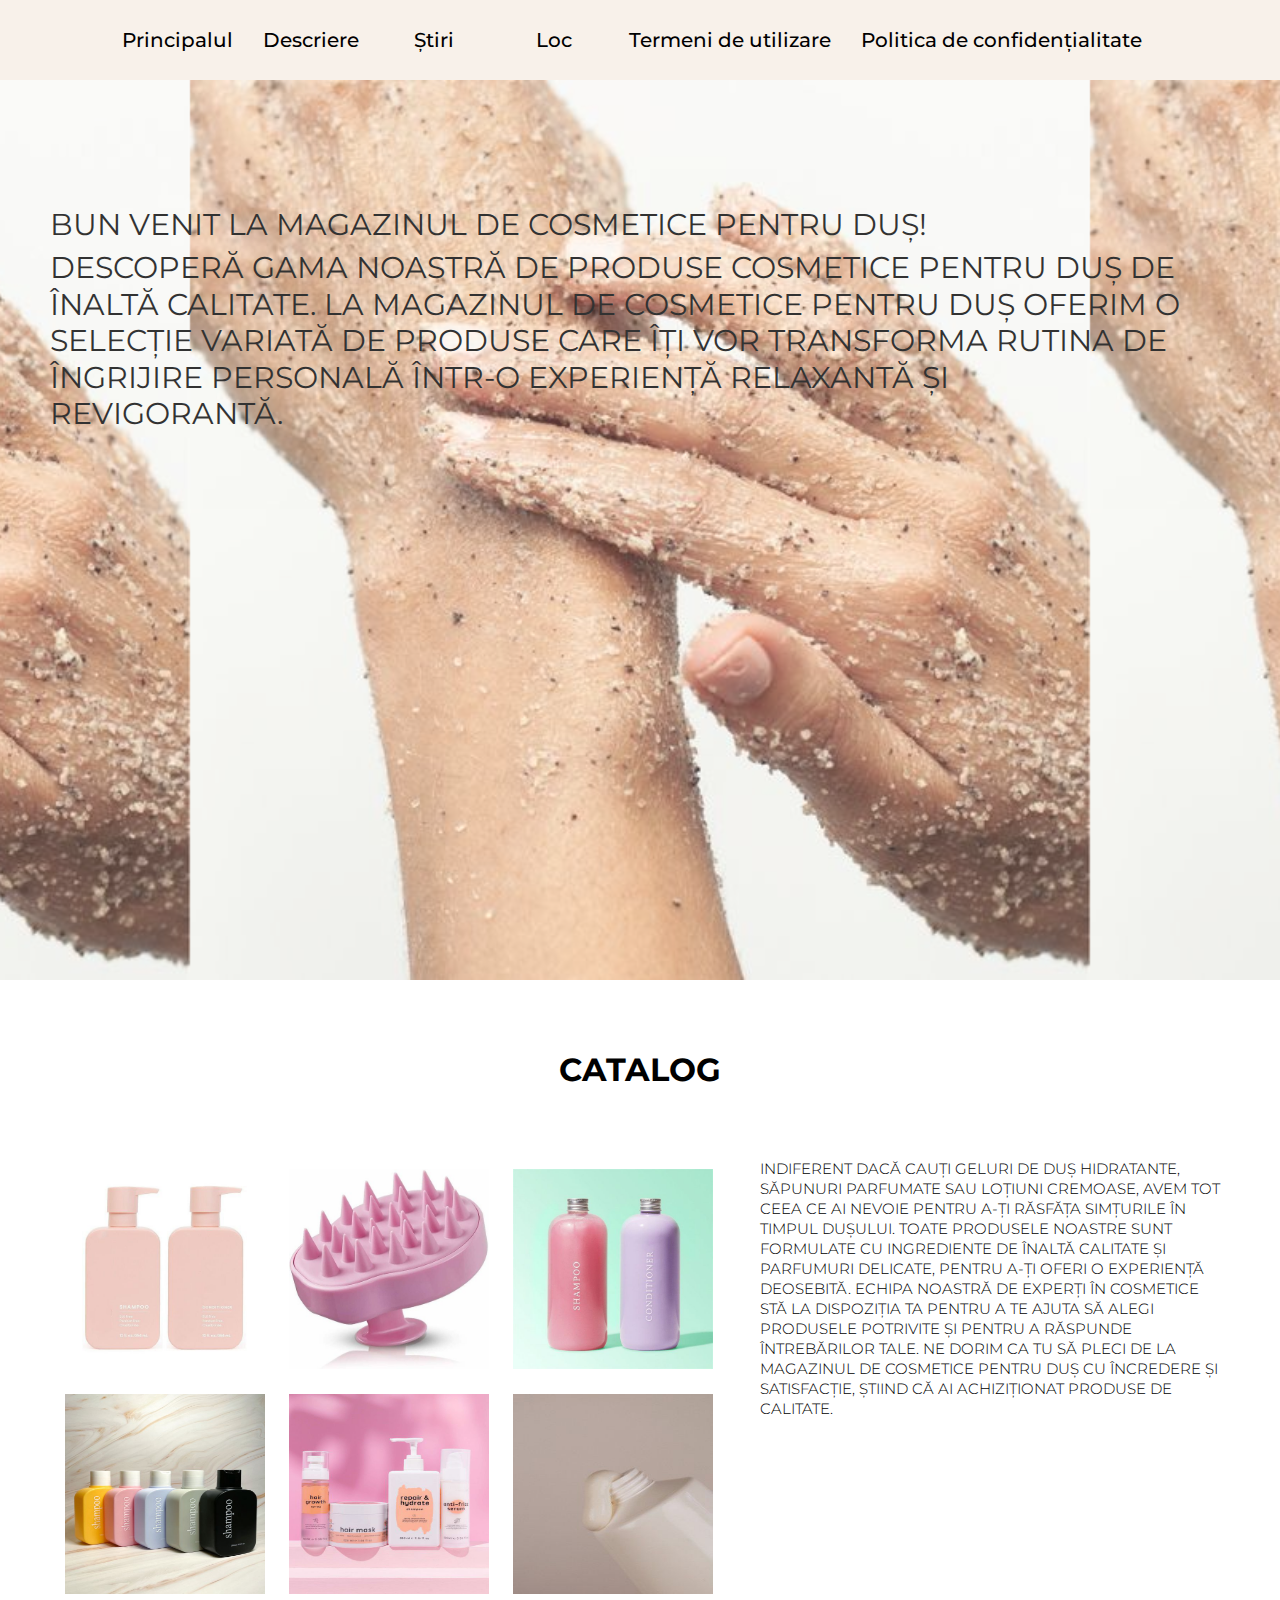
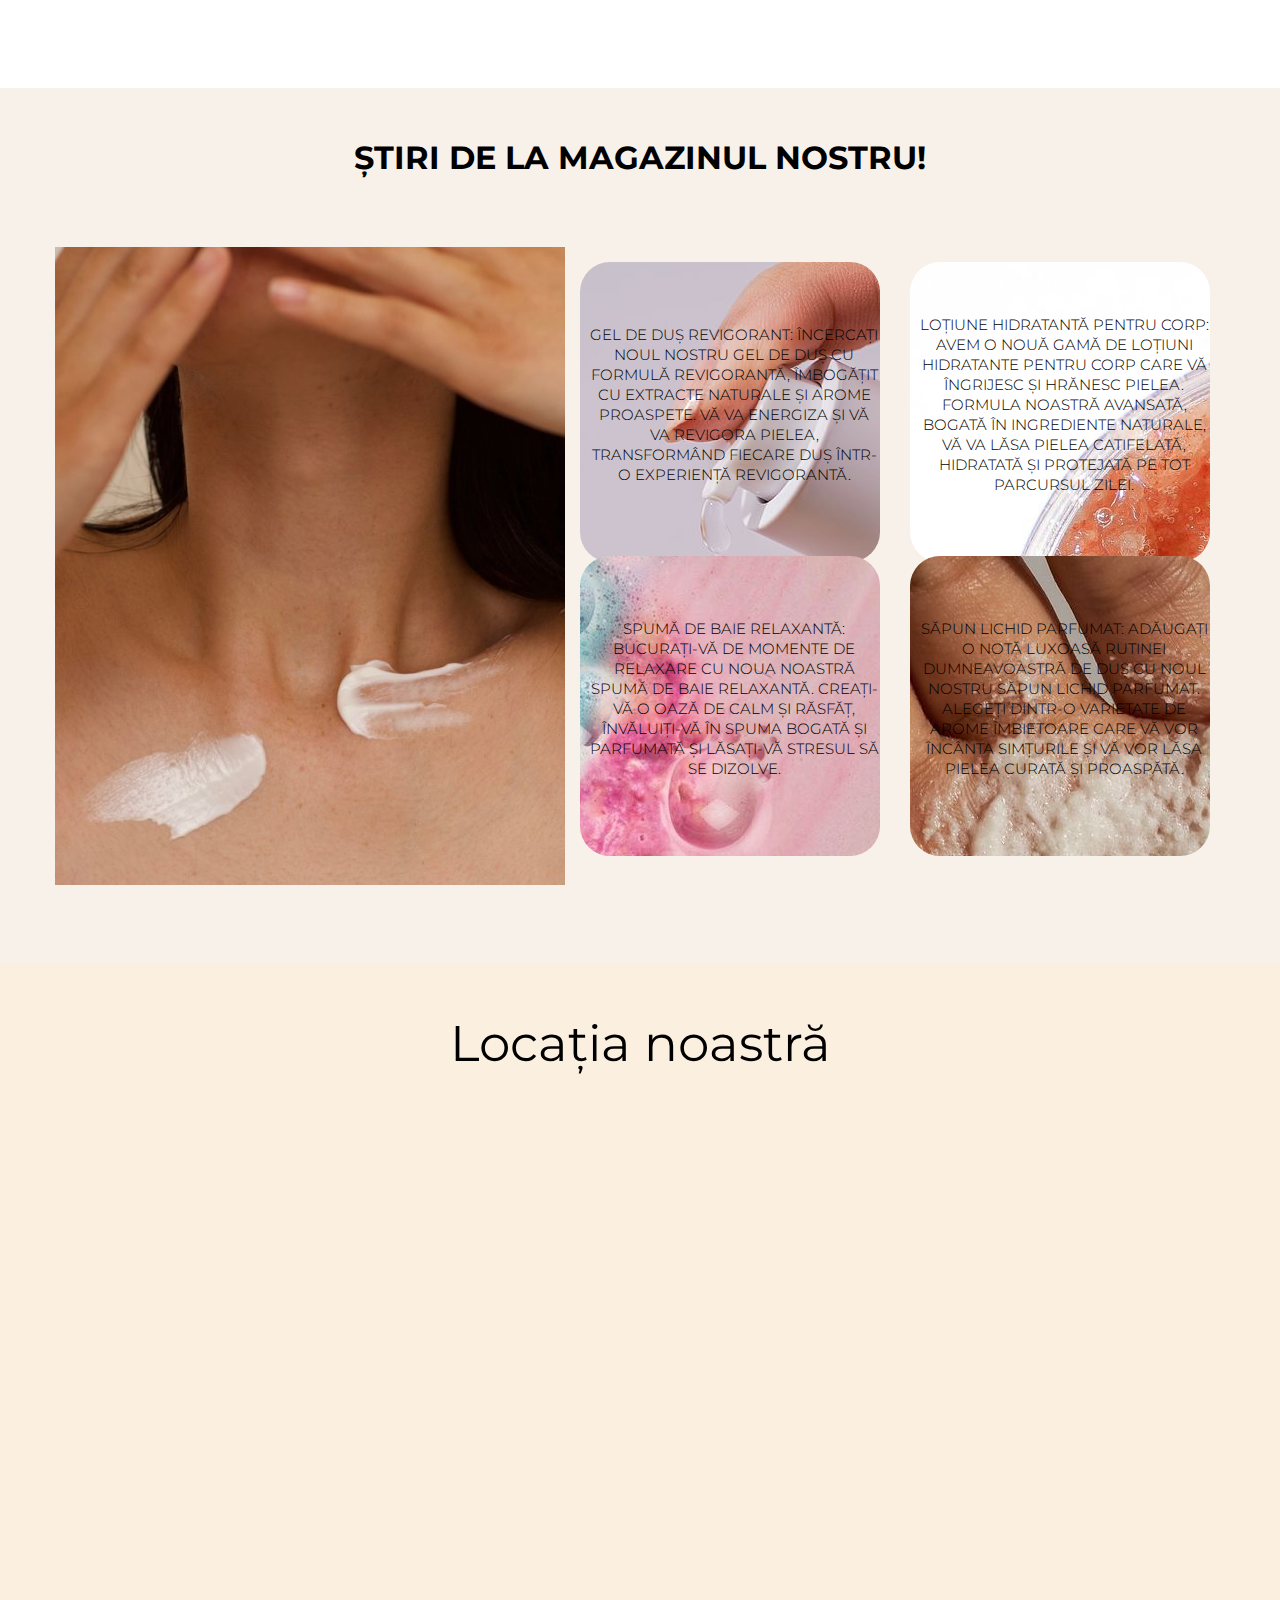
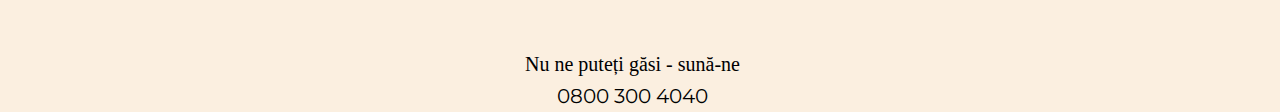
<file: index.html>
<!DOCTYPE html>
<html lang="ro">
  <head>
    <meta charset="UTF-8" />
    <meta http-equiv="X-UA-Compatible" content="IE=edge" />
    <meta name="viewport" content="width=device-width, initial-scale=1.0" />
    <title>Curățenia corpului</title>
    <link rel="preconnect" href="https://fonts.googleapis.com" />
    <link rel="preconnect" href="https://fonts.gstatic.com" crossorigin />
    <link
      href="https://fonts.googleapis.com/css2?family=Montserrat:wght@400;500;600;700&display=swap"
      rel="stylesheet"
    />
    <link rel="stylesheet" href="./src/icons/icons.css" />
    <link rel="stylesheet" href="style/style.css" />
    <script defer src="./scripts/main.js"></script>
  </head>
  <body>
    <header class="header">
      <div class="container header__container">
        <nav class="header__nav">
          <ul class="nav__list">
            <li class="nav__item">
              <a href="#home" class="nav__link"> Principalul </a>
            </li>
            <li class="nav__item">
              <a href="#catalog" class="nav__link"> Descriere </a>
            </li>
            <li class="nav__item">
              <a href="#news" class="nav__link"> Știri </a>
            </li>
            <li class="nav__item">
              <a href="#contact" class="nav__link"> Loc </a>
            </li>
            <li class="nav__item">
              <a class="nav__link" id="openTerms">Termeni de utilizare</a>
            </li>
            <li class="nav__item">
              <a class="nav__link" id="openPolicy"
                >Politica de confidențialitate</a
              >
            </li>
          </ul>

          <div class="burger">
            <span class="bar"></span>
            <span class="bar"></span>
            <span class="bar"></span>
          </div>
        </nav>

        <div class="header__icons">
          <a href="#" class="icons__link">
            <span class="icon-profile-icon"></span>
          </a>
        </div>
      </div>
    </header>

    <div class="modal" id="policy">
      <section class="policy" id="policy">
        <div class="policy__container">
          <div class="policy__block">
            <h2 class="policy__title">Politica de confidențialitate</h2>
            <p >
              Vă rugăm să îl citiți cu atenție înainte de a utiliza magazinul
              nostru online Declarație de protecție a datelor (în continuare:
              „Politica de protecție a datelor”). Această politică de gestionare
              a datelor se aplică magazinului online Curățenia corpului (în
              continuare: „magazin online”). <br />
              Utilizatorii magazinului online fără a furniza date personale pot
              vizualiza paginile site-ului. Totuși, pentru a fi în magazinul
              nostru online servicii legate de achiziționarea de bunuri
              prezentate pentru a furniza, avem nevoie de informațiile dvs. de
              contact pentru a le putea înregistra Contactează-te, putem
              restabili comanda și știm livra marfa comandata. Nu împărtășim
              datele dumneavoastră cu caracter personal cu terțe părți părților
              și să le protejeze confidențialitatea. <br />
              Prevederi generale
            </p>
            <ol>
              <li>
                1.1 Această politică de confidențialitate se aplică datelor
                personale ale utilizatorului achizitie, depozitare, prelucrare,
                utilizare si definește procedura de dezvăluire a acestuia. THE
                datele personale ale utilizatorului la plasarea unei comenzi
                prin coș, la comanda la numerele de telefon indicate pe pagina
                si Îl primim când utilizatorul se înregistrează (Creează un cont
                personal). da. Datele personale ale Utilizatorului sunt
                completate de Utilizator (din coș la comanda sau inregistrarea
                pe site). THE datele necesare pentru furnizarea serviciului sunt
                marcate cu marcaje speciale furnizate. Alte informații sunt
                oferite la discreția utilizatorului da.
              </li>
              <li>
                1.2 Confidențialitatea datelor cu caracter personal este o
                condiție prealabilă pentru aceasta stocare pentru a respecta
                datele personale ale utilizatorului acces, cu acordul
                utilizatorului sau nu permit distribuirea lor fără niciun alt
                temei legal.
              </li>
              <li>
                1.3 Utilizarea site-ului magazinului online de către Utilizator
                este prezentă Declarație de confidențialitate și tratarea
                datelor cu caracter personal ale Utilizatorului înseamnă
                acceptarea termenilor acestuia.
              </li>
              <li>
                1.4 În cazul în care Utilizatorul nu este de acord cu termenii
                Regulamentului, trebuie să încetați să utilizați site-ul
                magazinului online.
              </li>
              <li>
                1.5 Prezentele Regulamente se aplică numai site-ului web al
                magazinului online. The magazinul online nu controlează și nu
                își asumă nicio responsabilitate pentru terți pentru site-urile
                web la care Utilizatorul poate accesa site-ul magazinului online
                poti urma un link disponibil.
              </li>
              <li>
                1.6 Administrarea site-ului nu este controlată de site-ul
                magazinului online Autenticitatea datelor personale furnizate de
                utilizator.
              </li>
              <li>
                1.7 Utilizatorul recunoaște că dacă Utilizatorul nu s-a putut
                conecta pentru a vă accesa datele personale stocarea în
                siguranță a numelui și parolei dvs., terțe părți acces
                neautorizat la contul dvs., personal și alți utilizatori pentru
                datele dvs. Magazinul online nu isi asuma nicio responsabilitate
                pentru un astfel de acces pentru daunele rezultate. Recomandăm
                utilizatorilor să folosească numere complexe și utilizați parole
                formate din litere. Utilizatorul îl poate schimba parola pentru
                accesarea datelor dumneavoastră este funcția „Cont personal”.
                folosind și în elementul de meniu „Profilul meu”.
              </li>
              <li>
                Date personale <br />
                2.1 Magazinul online colectează date personale, și anume: nume,
                prenume, telefon de contact, adresa de e-mail, adresa de
                livrare. Aceste De asemenea, putem clarifica și obține
                informațiile de la dvs. prin telefon.
              </li>
              <li>
                2.2 Alte informații sunt furnizate de utilizator la propria
                discreție.
              </li>
              <li>
                2.3 Magazinul online nu colectează adrese IP ale utilizatorilor.
                <br />
                Scopurile colectării și prelucrării datelor cu caracter personal
                ale utilizatorilor
              </li>
              <li>
                Scopurile colectării și prelucrării datelor cu caracter personal
                ale utilizatorilor
                <br />
                3.1 Magazinul online colectează și stochează doar date personale
                care care sunt pentru vânzarea și livrarea mărfurilor pe care
                le-ați comandat necesare pentru a furniza serviciile necesare.
              </li>
              <li>
                3.2 Magazinul online colectează date referitoare la Utilizator
                pentru comunicații, inclusiv notificări despre furnizarea de
                servicii, informarea consumatorului despre disponibilitatea
                bunurilor, a comenzii confirmarea, livrarea bunurilor comandate
                de Utilizator, a comunicarea serviciului de curierat cu
                Utilizatorul, precum și a pentru a procesa cereri și aplicații
                de la utilizatori.
              </li>
              <li>
                3.3 Prelucrarea datelor cu caracter personal ale Utilizatorului
                fără termen limită, prin orice mijloace legale.
              </li>
              <li>
                Condiții pentru acordarea accesului la baza de date <br />
                4.1 Nu transferăm datele personale ale utilizatorului către
                terți, cu excepția cazurile specificate în legislația
                ucraineană.
              </li>
              <li>
                4.2 Utilizatorul este personal pentru a vă dezvălui apoi datele
                are loc atunci când Utilizatorul comandă bunuri în magazinul
                online. THE În special, utilizatorul este de acord că magazinul
                online este autorizat date personale către servicii de curierat,
                organizații poștale, transmise furnizorilor de servicii de
                telecomunicații, numai de către Utilizator onorarea comenzii
                plasate pe site-ul magazinului online, inclusiv livrarea
                bunurilor de asemenea.
              </li>
              <li>
                4.3 În cazul pierderii sau dezvăluirii datelor cu caracter
                personal, magazinul online informează utilizatorul cu privire la
                datele personale pierdere sau dezvăluire.
              </li>
              <li>
                4.4 Magazinul online va face toate măsurile organizatorice și
                tehnice necesare măsuri pentru a proteja personalul
                Utilizatorului datele dvs. de la acces neautorizat sau
                accidental, distrugere, de la denaturare, blocare, copiere,
                distribuție și al treilea din alte acte ilegale ale părților.
              </li>
              <li>
                Modificarea datelor personale de către utilizator 5.1
                Utilizatorul poate modifica (actualizare, completare, sterge)
                datele personale furnizate de acesta sau o parte din acestea.
              </li>
              <li>
                Modificarea politicii de protecție a datelor <br />
                6.1 Putem modifica termenii Politicii de protecție a datelor. In
                acest în acest caz, documentul de pe pagina „Declarație privind
                protecția datelor”. versiunea va fi înlocuită. Vă rugăm să
                revizuiți acest lucru în mod regulat termeni și condiții pentru
                a afla cum te protejează magazinul online datele personale ale
                utilizatorilor săi.
              </li>
              <li>
                Părere. Întrebări și sugestii <br />
                7.1 Orice sugestii sau întrebări legate de prezentul Regulament
                trebuie raportat serviciului pentru clienți al magazinului
                online la home@gmail.com la adresa.
              </li>
            </ol>
            <button id="closePolicy">Inchide geamul</button>
          </div>
        </div>
      </section>
    </div>
    <div class="modal" id="terms">
      <section class="terms">
        <div class="terms__container">
          <div class="terms__block">
            <h2 class="terms__title">Termeni de utilizare</h2>
            <ol>
              <li>
                1. Dispoziții de bază <br />
                1.1. Prezentul Acord este încheiat între Cumpărător și Magazinul
                Online în momentul plasării comenzii. Cumpărătorul își confirmă
                acordul cu termenii stabiliți prin prezentul Contract bifând
                căsuța „Am citit termenii acordului și sunt de acord cu
                termenii” atunci când plasează o comandă sau sunând la numărul
                de telefon indicat pe acest site.
              </li>
              <li>
                1.2. Acest Acord, precum și informațiile despre produse
                prezentate pe Site, reprezintă o ofertă publică în conformitate
                cu legea.
              </li>
              <li>
                1.3. Prevederile privind cumpărarea și vânzarea cu amănuntul,
                precum și alte acte juridice adoptate în conformitate cu
                acestea, se aplică relației dintre Cumpărător și magazinul pe
                internet.
              </li>
              <li>
                1.4. Cumpărătorul poate fi orice persoană fizică sau juridică
                care este în măsură să accepte și să plătească bunurile
                comandate de acesta în modul și în condițiile stabilite prin
                prezentul Contract.
              </li>
              <li>
                1.5. Vânzătorul își rezervă dreptul de a face modificări acestor
                Termeni, în legătură cu care Clientul se obligă să monitorizeze
                în mod regulat modificările din Termeni.
              </li>
              <li>
                2. Informații despre produs <br />
                2.1. Produsul este prezentat pe site prin mostre foto care sunt
                proprietatea magazinului online.
              </li>
              <li>
                2.2. Fiecare eșantion de fotografie este însoțită de informații
                text.
              </li>
              <li>
                2.3. La solicitarea Cumparatorului, managerul magazinului online
                este obligat sa furnizeze (prin telefon sau e-mail) alte
                informatii necesare si suficiente, din punctul de vedere al
                Cumparatorului, pentru ca acesta sa ia o decizie de
                achizitionare a produsului.
              </li>
              <li>
                2.4. Dacă este imposibil să contactați Cumpărătorul, comanda
                este considerată anulată.
              </li>
              <li>
                3. Limitarea responsabilitatii Administratiei Site-ului <br />
                3.1. Administrare site-ul nu își asumă nicio responsabilitate
                pentru eventualele erori, erori tipografice și inexactități care
                pot fi găsite în materialele conținute pe acest Site.
                Administrația site-ului depune toate eforturile pentru a asigura
                acuratețea și fiabilitatea informațiilor furnizate pe Site.
                Toate informațiile și materialele sunt furnizate „ca atare”,
                fără garanții de niciun fel, fie exprese, fie implicite.
              </li>
              <li>
                3.2. Informațiile de pe Site sunt actualizate în mod constant și
                pot deveni depășite. Administrația site-ului nu este
                responsabilă pentru primirea de informații învechite de pe Site,
                precum și pentru incapacitatea Utilizatorului de a obține
                informații actualizate stocate pe Site.
              </li>
              <li>
                3.3. Administrația site-ului nu poartă nicio responsabilitate
                pentru declarațiile și opiniile vizitatorilor site-ului, lăsate
                ca comentarii sau recenzii. Opinia administrației site-ului
                poate să nu coincidă cu opinia și poziția autorilor recenziilor
                și comentariilor. Totodată, Administrația Site-ului ia toate
                măsurile posibile pentru a preveni publicarea mesajelor care
                încalcă legislația în vigoare sau standardele morale.
              </li>
              <li>
                3.4. Administrația site-ului nu este responsabilă pentru
                eventualele acțiuni ilegale ale Utilizatorului împotriva
                terților sau terților împotriva Utilizatorului.
              </li>
              <li>
                3.5. Administrația site-ului nu este responsabilă pentru
                declarațiile Utilizatorului făcute sau publicate pe site.
              </li>
              <li>
                3.6. Administrația site-ului nu este responsabilă pentru
                pierderile, daunele sau costurile (reale sau posibile) apărute
                în legătură cu acest Site, utilizarea sau incapacitatea acestuia
                de a-l folosi.
              </li>
              <li>
                3.7. Administrația site-ului nu este responsabilă pentru
                informațiile incomplete, inexacte, incorecte furnizate de
                Utilizator în timpul creării contului de Utilizator.
              </li>
              <li>
                3.8. În cazul în care apar probleme cu utilizarea site-ului,
                dezacord cu anumite secțiuni ale Acordului de utilizare, sau
                utilizatorul care primește informații inexacte de la terți, sau
                informații de natură ofensatoare sau orice alte informații
                inacceptabile, vă rugăm să contactați Administrația Site-ului
                astfel încât că Administrația Site-ului poate analiza și elimina
                defectele, limita și împiedica intrarea informațiilor nedorite
                pe Site, precum și, dacă este necesar, să limiteze sau să
                înceteze obligația de a furniza serviciile sale oricărui
                Utilizator și client care încalcă intenționat prevederile
                Acordului și funcționarea Site-ului.
              </li>
              <li>
                3.9. În sensul celor de mai sus, Administrația Site-ului își
                rezervă dreptul de a șterge informațiile postate pe Site și de a
                lua măsuri tehnice și legale pentru a înceta accesul la Site al
                Utilizatorilor care, în conformitate cu încheierea
                Administrației Site-ului, creează probleme în utilizarea
                Site-ului de către alți Utilizatori sau Utilizatori care încalcă
                cerințele Acordului.
              </li>
              <li>
                4. Alte condiții <br />
                4.1. În cazul întrebărilor și reclamațiilor din partea
                Clientului, acesta trebuie să contacteze Vânzătorul folosind
                informațiile de contact postate în magazinul online.
              </li>
              <li>
                4.2. Părțile vor încerca să rezolve toate disputele prin
                negocieri.
              </li>
              <li>
                4.3. Toate informațiile text și imaginile grafice din magazinul
                online sunt proprietatea magazinului online. Site-ul vă permite
                să vizualizați și să descărcați informații de pe site-ul nostru
                numai pentru uz personal necomercial. Este interzisă schimbarea
                materialelor site-ului, distribuirea acestora în scopuri publice
                sau comerciale. Orice utilizare a informațiilor de pe alte
                site-uri sau rețele de calculatoare este interzisă.
              </li>
              <li>
                4.4. Acest Acord trebuie luat în considerare în forma în care
                este publicat pe Site.
              </li>
              <li>
                4.5. Acest acord este documentul oficial al contractului dintre
                Vânzător și Cumpărător. Fiind de acord, sunteți de acord cu
                toate punctele de mai sus.
              </li>
            </ol>
            <button id="closeTerms">Inchide geamul</button>
          </div>
        </div>
      </section>
    </div>

    <main>
      <section
        class="hero"
        id="home"
        style="
          background: url(src/img/h1.jpg) repeat center;
          background-size: contain;
          opacity: 0.8;
        "
      >
        <div class="hero__container">
          <div class="hero__title">
            <span>Bun venit la Magazinul de Cosmetice pentru Duș!</span>
            <p>
              Descoperă gama noastră de produse cosmetice pentru duș de înaltă
              calitate. La Magazinul de Cosmetice pentru Duș oferim o selecție
              variată de produse care îți vor transforma rutina de îngrijire
              personală într-o experiență relaxantă și revigorantă.
            </p>
          </div>
        </div>
      </section>

      <section id="catalog" class="catalog">
        <div class="container catalog__container">
          <h2 class="title catalog__title">Catalog</h2>
          <div class="catalog__content">
            <ul class="catalog__list">
              <li class="list__item">
                <img
                  class="catalog__img"
                  src="./src/img/1.jpg"
                  alt=""
                  width="200px"
                  height="200px"
                />
              </li>
              <li class="list__item">
                <img
                  class="catalog__img"
                  src="./src/img/2.jpg"
                  alt=""
                  width="200px"
                  height="200px"
                />
              </li>
              <li class="list__item">
                <img
                  class="catalog__img"
                  src="./src/img/3.jpg"
                  alt=""
                  width="200px"
                  height="200px"
                />
              </li>
              <li class="list__item">
                <img
                  class="catalog__img"
                  src="./src/img/4.jpg"
                  alt=""
                  width="200px"
                  height="200px"
                />
              </li>
              <li class="list__item">
                <img
                  class="catalog__img"
                  src="./src/img/5.jpg"
                  alt=""
                  width="200px"
                  height="200px"
                />
              </li>
              <li class="list__item">
                <img
                  class="catalog__img"
                  src="./src/img/s6.jpg"
                  alt=""
                  width="200px"
                  height="200px"
                />
              </li>
            </ul>
            <div>
              <p class="catalog__text">
                Indiferent dacă cauți geluri de duș hidratante, săpunuri
                parfumate sau loțiuni cremoase, avem tot ceea ce ai nevoie
                pentru a-ți răsfăța simțurile în timpul dușului. Toate produsele
                noastre sunt formulate cu ingrediente de înaltă calitate și
                parfumuri delicate, pentru a-ți oferi o experiență deosebită.
                Echipa noastră de experți în cosmetice stă la dispoziția ta
                pentru a te ajuta să alegi produsele potrivite și pentru a
                răspunde întrebărilor tale. Ne dorim ca tu să pleci de la
                Magazinul de Cosmetice pentru Duș cu încredere și satisfacție,
                știind că ai achiziționat produse de calitate.
              </p>
            </div>
          </div>
        </div>
      </section>

      <section id="news" class="news">
        <div class="container news__container">
          <h2 class="title news__title">Știri de la magazinul nostru!</h2>
          <div class="news__list">
            <div class="news__imgh">
              <img src="./src/img/cos1.jpg" alt="" />
            </div>
            <div class="content">
              <div
                class="block content__foto"
                style="background-image: url(./src/img/lo.jpg)"
              >
                <p class="block__text">
                  Gel de Duș Revigorant: Încercați noul nostru gel de duș cu
                  formulă revigorantă, îmbogățit cu extracte naturale și arome
                  proaspete. Vă va energiza și vă va revigora pielea,
                  transformând fiecare duș într-o experiență revigorantă.
                </p>
              </div>
              <div
                class="block content__foto"
                style="background-image: url(./src/img/scrab.jpg)"
              >
                <p class="block__text">
                  Loțiune Hidratantă pentru Corp: Avem o nouă gamă de loțiuni
                  hidratante pentru corp care vă îngrijesc și hrănesc pielea.
                  Formula noastră avansată, bogată în ingrediente naturale, vă
                  va lăsa pielea catifelată, hidratată și protejată pe tot
                  parcursul zilei.
                </p>
              </div>
              <div
                class="block content__foto"
                style="background-image: url(./src/img/pena.jpg)"
              >
                <p class="block__text">
                  Spumă de Baie Relaxantă: Bucurați-vă de momente de relaxare cu
                  noua noastră spumă de baie relaxantă. Creați-vă o oază de calm
                  și răsfăț, învăluiți-vă în spuma bogată și parfumată și
                  lăsați-vă stresul să se dizolve.
                </p>
              </div>
              <div
                class="block content__foto"
                style="background-image: url(./src/img/cos2.jpg)"
              >
                <p class="block__text">
                  Săpun Lichid Parfumat: Adăugați o notă luxoasă rutinei
                  dumneavoastră de duș cu noul nostru săpun lichid parfumat.
                  Alegeți dintr-o varietate de arome îmbietoare care vă vor
                  încânta simțurile și vă vor lăsa pielea curată și proaspătă.
                </p>
              </div>
            </div>
          </div>
        </div>
      </section>
    </main>

    <footer id="contact" class="footer">
      <div class="container footer__container">
        <h2 class="footer__title">Locația noastră</h2>
        <div class="footer__content">
          <div class="footer__contacts">
            <div>
              <iframe
                class="map"
                src="https://www.google.com/maps/embed?pb=!1m14!1m8!1m3!1d5682113.745244056!2d25.0200795!3d45.9418997!3m2!1i1024!2i768!4f13.1!3m3!1m2!1s0x40b1ff26958976c3%3A0x84ef4f92a804b194!2zUm9tw6JuaWE!5e0!3m2!1sro!2sua!4v1685874964836!5m2!1sro!2sua"
                width="1100"
                height="550"
                style="border: 0"
                allowfullscreen=""
                loading="lazy"
                referrerpolicy="no-referrer-when-downgrade"
              ></iframe>
            </div>
            <div class="footer__number">
              <h3 class="contacts__title">Nu ne puteți găsi - sună-ne</h3>
              <a class="footer__phone" href="tel:08003004040">0800 300 4040</a>
            </div>
          </div>
        </div>
        <!-- <div class="pk">
          <a class="pk" target="_blank" href="pk.html">Adatvédelmi politika</a>
        </div> -->
      </div>
    </footer>
  </body>
</html>
</file>
<file: src/icons/icons.css>
@font-face {
  font-family: "icons";
  src: url("fonts/icons.eot?u63dfq");
  src: url("fonts/icons.eot?u63dfq#iefix") format("embedded-opentype"),
    url("fonts/icons.ttf?u63dfq") format("truetype"),
    url("fonts/icons.woff?u63dfq") format("woff"),
    url("fonts/icons.svg?u63dfq#icons") format("svg");
  font-weight: normal;
  font-style: normal;
  font-display: block;
}

[class^="icon-"]::before,
[class*=" icon-"]::before {
  /* use !important to prevent issues with browser extensions that change fonts */
  font-family: "icons" !important;
  speak: never;
  font-style: normal;
  font-weight: normal;
  font-variant: normal;
  text-transform: none;
  line-height: 1;

  /* Better Font Rendering =========== */
  -webkit-font-smoothing: antialiased;
  -moz-osx-font-smoothing: grayscale;
}

.icon-search-icon:before {
  content: "\e900";
}
.icon-menu:before {
  content: "\e901";
}
.icon-next-arrow:before {
  content: "\e902";
}
.icon-prev-arrow:before {
  content: "\e903";
}
.icon-twitter:before {
  content: "\e904";
  /* color: #f8f1ea; */
}
.icon-youtube:before {
  content: "\e905";
  /* color: #f8f1ea; */
}
.icon-pinterest:before {
  content: "\e906";
  /* color: #f8f1ea; */
}
.icon-facebook:before {
  content: "\e907";
  /* color: #f8f1ea; */
}
.icon-instagram:before {
  content: "\e908";
  /* color: #f8f1ea; */
}
.icon-profile-icon:before {
  content: "\e909";
}
</file>
<file: style/style.css>
* {
  margin: 0;
  padding: 0;
  box-sizing: border-box;
  font-family: "Montserrat", sans-serif;
  font-weight: 400;
  line-height: 122%;
  scroll-behavior: smooth;
}

a {
  text-decoration: none;
  color: #000;
}

li {
  list-style: none;
}

img {
  max-width: 100%;
}

.container {
  max-width: 1200px;
  width: 100%;
  padding: 0 15px;
  margin: 0 auto;
}

.title {
  margin-bottom: 70px;
  font-family: "Montserrat";
  font-style: normal;
  font-weight: 700;
  font-size: 32px;
  line-height: 39px;
  text-align: center;
  text-transform: uppercase;
}
@media screen and (max-width: 767px) {
  .title {
    font-size: 26px;
    line-height: 32px;
    margin-bottom: 20px;
  }
}

.pk__title {
  margin: 15px;
  text-align: center;
  font-size: 50px;
}

.pk__text {
  font-size: 18px;
}

.header {
  background-color: #F8F1EA;
}
.header__container {
  display: flex;
  justify-content: center;
  align-items: center;
  height: 80px;
}
@media screen and (max-width: 767px) {
  .header__container {
    height: 60px;
    position: fixed;
    top: 0;
    z-index: 2;
    background-color: #F8F1EA;
  }
}
@media screen and (max-width: 767px) {
  .header__logo {
    width: 138px;
    height: 31px;
  }
}
.header__nav {
  position: relative;
}
@media screen and (max-width: 767px) {
  .header__nav {
    left: 20%;
  }
}
.header__nav .nav__list {
  display: flex;
  flex-direction: row;
}
@media screen and (max-width: 767px) {
  .header__nav .nav__list {
    display: none;
    position: fixed;
    top: 0;
    left: 0;
    width: 100%;
    height: 100%;
    background: rgba(0, 0, 0, 0.9);
    z-index: 2;
    flex-direction: column;
    justify-content: center;
    align-items: center;
  }
  .header__nav .nav__list.active {
    display: flex;
  }
}
.header__nav .nav__item {
  padding: 30px 5px;
  color: #000;
  min-width: 120px;
  text-align: center;
  transition: all 0.5s ease-in-out;
}
.header__nav .nav__item:hover {
  background-color: rgba(192, 142, 95, 0.9764705882);
}
.header__nav .nav__link {
  font-weight: 500;
  font-size: 20px;
  line-height: 24px;
  color: #000;
  padding: 10px;
  transition: all 0.5s ease-in-out;
  cursor: pointer;
}
.header__nav .nav__link:hover {
  color: #F8F1EA;
}
@media screen and (max-width: 767px) {
  .header__nav .nav__link {
    font-size: 30px;
    color: #fff;
    padding: 15px 0;
  }
}
.header__icons {
  display: flex;
  flex-direction: row;
  gap: 30px;
  align-items: center;
}
@media screen and (max-width: 767px) {
  .header__icons {
    gap: 20px;
  }
}
.header__icons .icons__link {
  transition: all 0.3s ease-in-out;
}
.header__icons .icons__link:hover {
  transform: scale(1.1);
}

.burger {
  display: none;
  height: 40px;
  width: 40px;
  flex-direction: column;
  z-index: 3;
  position: relative;
}
.burger .bar {
  display: block;
  width: 22px;
  height: 2px;
  margin: 5px auto;
  background-color: #000;
  transition: transform 0.2s ease-in;
}
.burger.active .bar:nth-child(1) {
  transform: translateY(14px) rotate(45deg);
}
.burger.active .bar:nth-child(2) {
  opacity: 0;
}
.burger.active .bar:nth-child(3) {
  transform: translateY(-11px) rotate(-45deg);
}
@media screen and (max-width: 767px) {
  .burger {
    display: flex;
    cursor: pointer;
  }
}

.policy__block {
  padding: 50px 50px;
  max-width: 800px;
  height: 100vh;
  overflow-y: auto;
  margin: 0 auto;
  border-radius: 15px;
  border: 1px solid black;
  margin-bottom: 60px;
  background-color: rgba(17, 6, 6, 0.925);
  color: white;
}

.policy__title {
  font-size: 24px;
  text-align: center;
  margin-bottom: 20px;
}

.policy p {
  font-size: 15px;
  margin-bottom: 10px;
}

.policy ol li {
  margin-bottom: 10px;
}

.modal {
  z-index: 100;
  position: fixed;
  top: 0;
  left: 0;
  width: 100%;
  height: 100%;
  display: flex;
  align-items: center;
  justify-content: center;
  display: none;
}

#closeTerms,
#closePolicy {
  padding: 5px;
  border-radius: 3px;
  background: rgba(231, 226, 226, 0.662745098);
  transition: all 0.3s ease 0s;
}

#closeTerms:hover,
#closePolicy:hover {
  background: #fff;
}

.terms__block {
  padding: 50px 50px;
  max-width: 1200px;
  height: 100vh;
  overflow-y: auto;
  position: relative;
  z-index: 5;
  margin: 0 auto;
  border-radius: 15px;
  border: 1px solid black;
  margin-bottom: 40px;
  background-color: rgb(3, 1, 3);
  color: white;
}

.terms__title {
  font-size: 24px;
  text-align: center;
  margin-bottom: 20px;
}

.terms p {
  font-size: 18px;
  margin-bottom: 10px;
}

.terms ol li {
  margin-bottom: 10px;
}

.hero {
  margin-bottom: 70px;
  height: 100vh;
}
.hero__container {
  display: flex;
  flex-direction: column;
  align-items: flex-end;
  padding: 120px 100px 0 0;
}
@media screen and (max-width: 767px) {
  .hero__container {
    padding: 60px 80px 0 0;
  }
}
@media screen and (max-width: 320px) {
  .hero__container {
    padding: 60px 20px 0 0;
  }
}
.hero__title {
  margin-bottom: 21px;
  margin-left: 50px;
  color: #000;
  font-family: "Montserrat";
  font-style: normal;
  font-weight: 400;
  font-size: 30px;
  line-height: 50px;
  text-transform: uppercase;
}
@media screen and (max-width: 767px) {
  .hero__title {
    font-size: 20px;
    line-height: 20px;
    margin-bottom: 20px;
    text-align: start;
    padding-top: 25px;
  }
}

.catalog {
  margin-bottom: 80px;
  position: relative;
}
.catalog__container {
  margin: 0 auto;
}
.catalog__text {
  margin-bottom: 15px;
  margin-left: 8px;
  color: #000;
  font-family: "Montserrat";
  font-style: normal;
  font-weight: 300;
  font-size: 15px;
  line-height: 20px;
  text-transform: uppercase;
}
.catalog__content {
  display: flex;
  justify-content: space-around;
}
@media screen and (max-width: 767px) {
  .catalog__content {
    flex-wrap: wrap;
  }
}
.catalog__text {
  max-width: 900px;
}
.catalog .list__item {
  margin: 10px;
  display: inline-block;
}

.news {
  background: #F8F1EA;
  padding-bottom: 50px;
}
.news__container {
  padding-top: 50px;
}
.news__list {
  display: grid;
  grid-template-columns: repeat(2, 1fr);
  grid-template-rows: repeat(2, 26vw);
}
@media screen and (max-width: 767px) {
  .news__list {
    grid-template-columns: repeat(2, 1fr);
    grid-template-rows: repeat(2, 50vw);
  }
}
@media screen and (max-width: 767px) {
  .news__imgh {
    z-index: -3;
  }
}
.news .content {
  display: grid;
  grid-template-columns: repeat(2, 1fr);
  grid-template-rows: repeat(2, 23vw);
}
@media screen and (max-width: 767px) {
  .news .content {
    grid-template-columns: repeat(2, 1fr);
    grid-template-rows: repeat(2, 50vw);
  }
}
.news .block {
  height: 300px;
  width: 300px;
  border-radius: 10%;
  display: flex;
  flex-direction: column;
  justify-content: center;
  margin: 15px;
}
.news .block__text {
  max-width: 370px;
  margin-bottom: 15px;
  margin-left: 8px;
  color: #000;
  font-family: "Montserrat";
  font-style: normal;
  font-weight: 300;
  font-size: 15px;
  line-height: 20px;
  text-align: center;
  text-transform: uppercase;
}
@media screen and (max-width: 767px) {
  .news .block__text {
    line-height: 15px;
    font-size: 10px;
  }
}
@media screen and (max-width: 767px) {
  .news .block {
    height: 230px;
    width: 230px;
  }
}

.footer {
  background: rgba(251, 238, 222, 0.927);
}
.footer__container {
  padding-top: 50px;
}
.footer__title {
  text-align: center;
  color: #000;
  font-size: 50px;
  padding-bottom: 20px;
}
.footer__content {
  justify-content: space-between;
  align-items: center;
}
.footer__contacts {
  padding-right: 15px;
  color: #000;
}
.footer__number {
  text-align: center;
}
.footer .contacts__title {
  font-family: "Lato";
  font-style: normal;
  font-weight: 500;
  font-size: 20px;
  line-height: 32px;
}
.footer__phone {
  color: #000;
  font-size: 20px;
  line-height: 32px;
}

.map {
  padding-left: 100px;
}
@media screen and (max-width: 767px) {
  .map {
    width: 400px;
    height: 400px;
  }
}
/*# sourceMappingURL=style.css.map */
</file>
